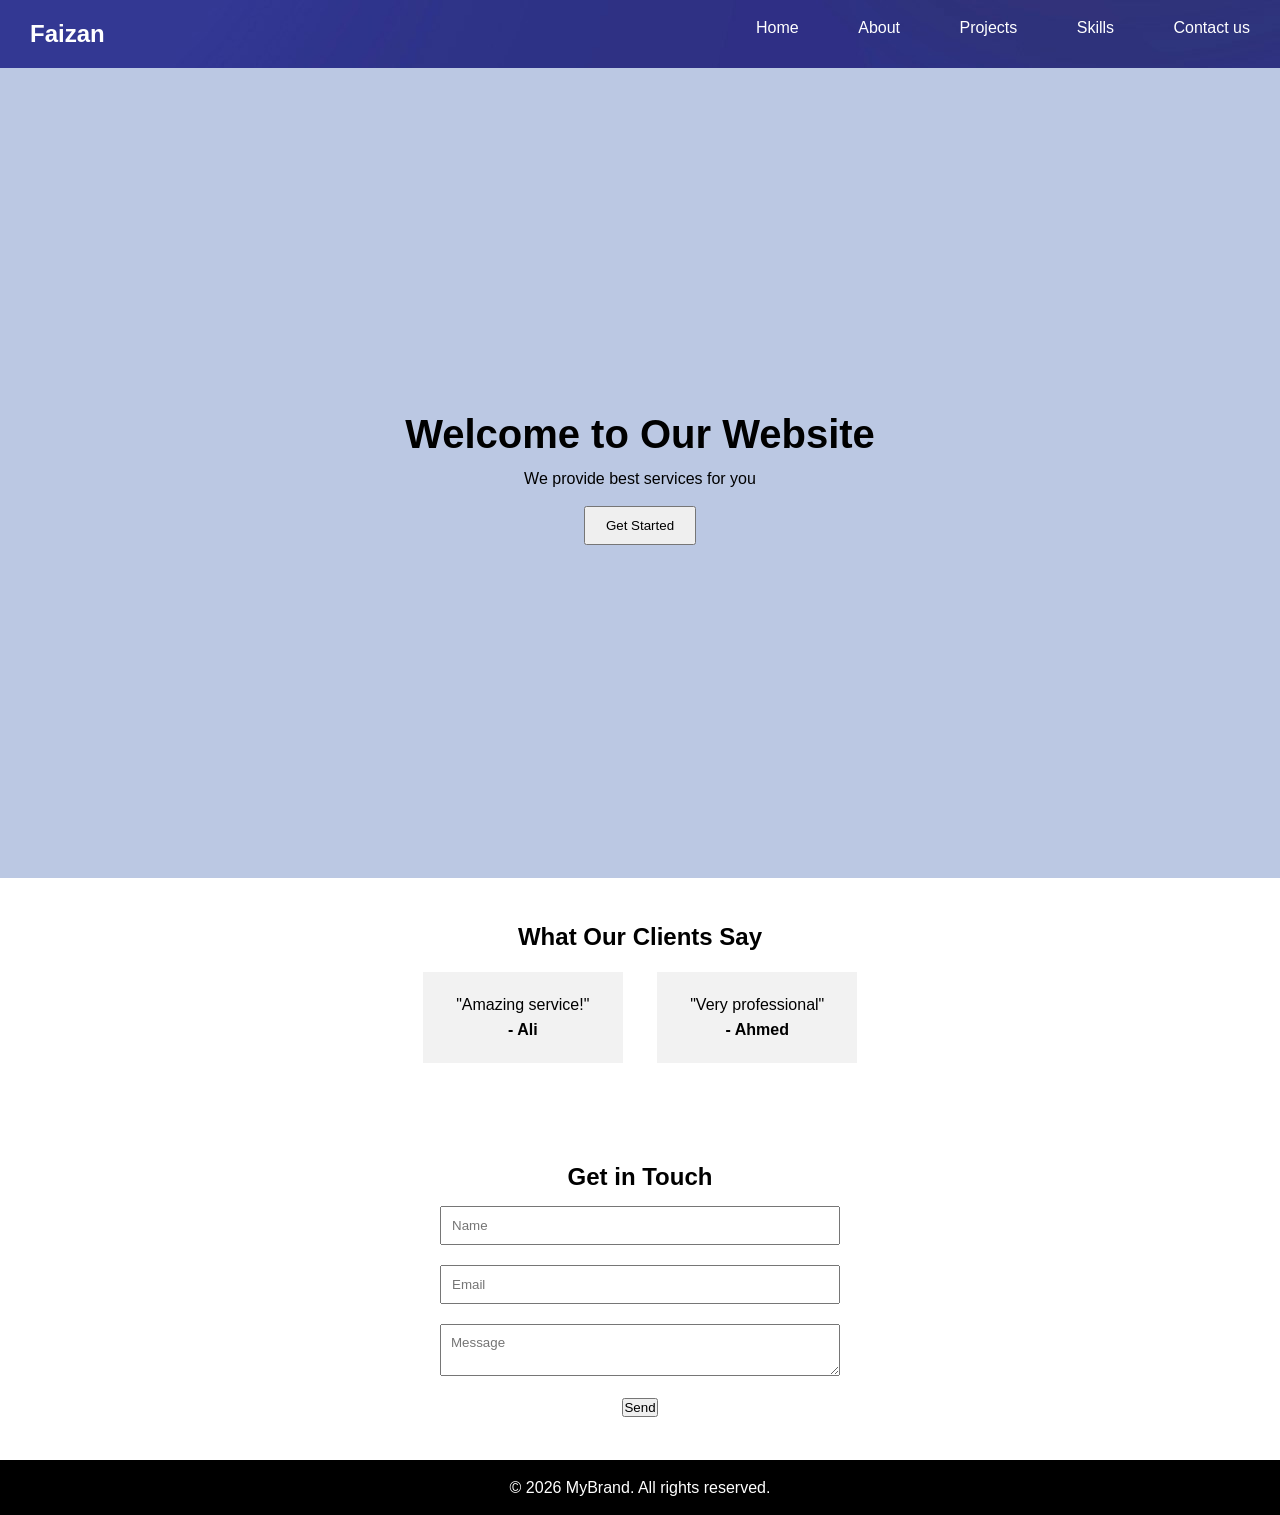
<file: index.html>
<!doctype html>
<html lang="en">
  <head>
    <meta charset="UTF-8" />
    <meta name="viewport" content="width=device-width, initial-scale=1.0" />
    <title>Landing Page</title>
    <link rel="stylesheet" href="style.css" />
  </head>
  <body>
    <!-- Header -->
    <header>
      <h2>Faizan</h2>
      <nav>
        <a href="#">Home</a>
        <a href="#">About</a>
        <a href="#">Projects</a>
        <a href="#">Skills</a>
        <a href="#">Contact us</a>
      </nav>
    </header>

    <!-- Hero Section -->
    <section class="hero">
      <h1>Welcome to Our Website</h1>
      <p>We provide best services for you</p>
      <button>Get Started</button>
    </section>

    <!-- Testimonials -->
    <section class="testimonials">
      <h2>What Our Clients Say</h2>

      <div class="card">
        <p>"Amazing service!"</p>
        <h4>- Ali</h4>
      </div>

      <div class="card">
        <p>"Very professional"</p>
        <h4>- Ahmed</h4>
      </div>
    </section>

    <!-- Contact -->
    <section class="contact">
      <h2>Get in Touch</h2>
      <form>
        <input type="text" placeholder="Name" />
        <input type="email" placeholder="Email" />
        <textarea placeholder="Message"></textarea>
        <button>Send</button>
      </form>
    </section>

    <!-- Footer -->
    <footer>
      <p>© 2026 MyBrand. All rights reserved.</p>
    </footer>
  </body>
</html>
</file>
<file: style.css>
* {
  margin: 0;
  padding: 0;
  box-sizing: border-box;
  font-family: Arial;
}

body {
  line-height: 1.6;
}

/* Header */
header {
  display: flex;
  justify-content:space-between;
  padding: 15px 30px;
  background-image: url(./images/mohammed-kara-NO9GGNbDFdM-unsplash.jpg);
  color: white;
}

nav a {
  color: white;
  margin-left: 55px; 
  text-decoration: none;
}

/* Hero */
.hero {
  height: 90vh;
  background: #bbc8e3;
  display: flex;
  flex-direction: column;
  justify-content: center;
  align-items:center;
}

.hero h1 {
  font-size: 40px;
}

.hero button {
  margin-top: 15px;
  padding: 10px 20px;
}

/* Testimonials */
.testimonials {
  padding: 40px;
  text-align: center;
}

.card {
  background: #f2f2f2;
  margin: 15px;
  padding: 20px;
  display: inline-block;
  width: 200px;
}

/* Contact */
.contact {
  padding: 40px;
  text-align: center;
}

form {
  max-width: 400px;
  margin: auto;
}

input, textarea {
  width: 100%;
  padding: 10px;
  margin: 10px 0;
}

/* Footer */
footer {
  background: black;
  color: white;
  text-align: center;
  padding: 15px;
}
</file>
